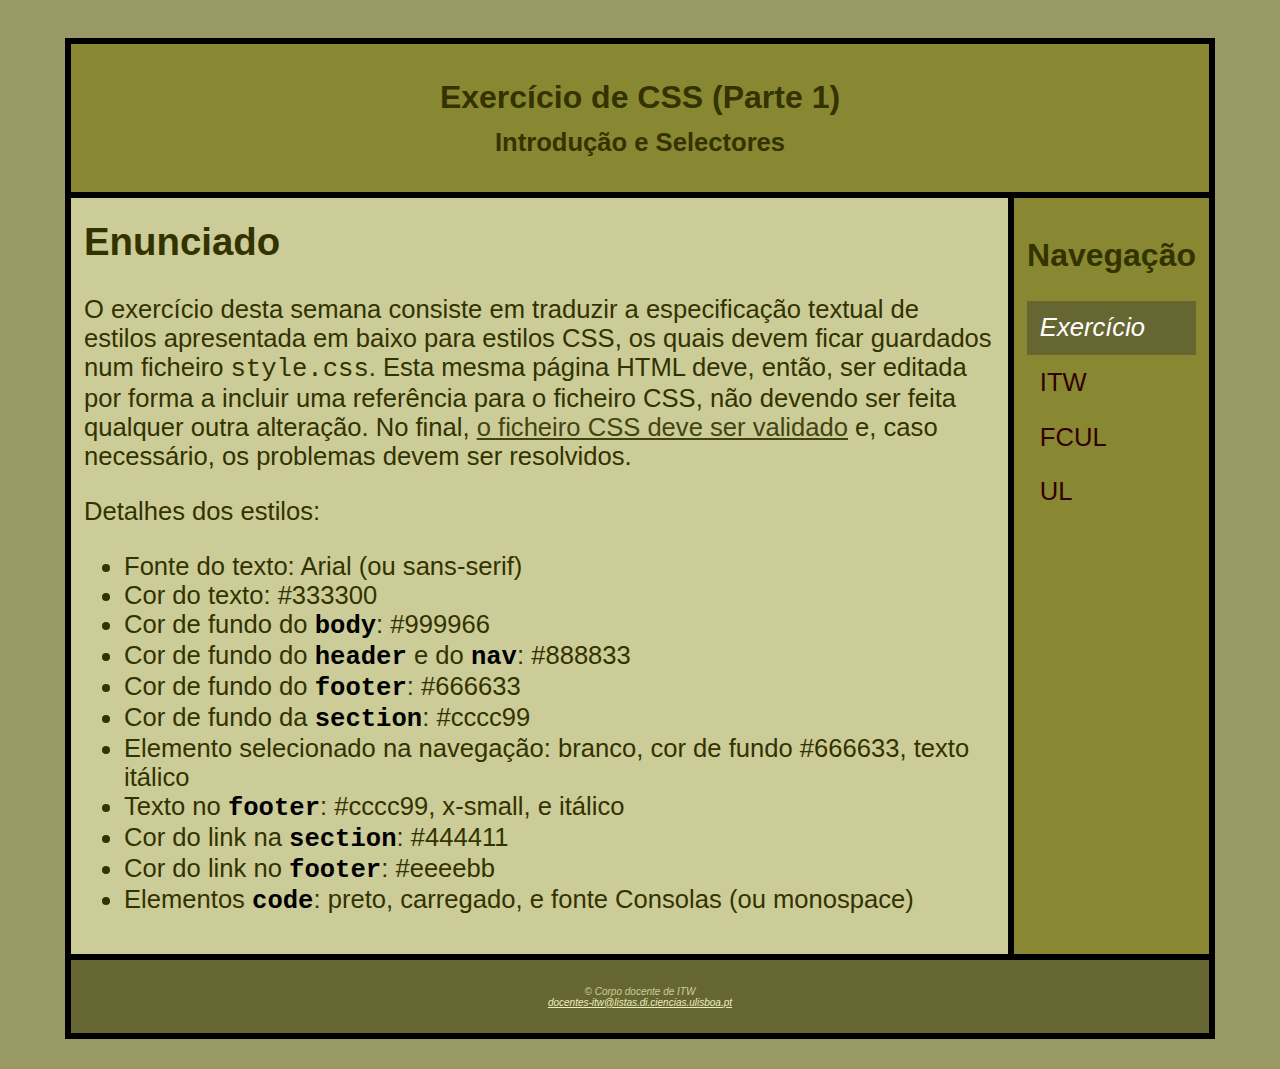
<file: TP03/index.html>
<!DOCTYPE html>
<html lang="pt">

<head>
  <meta charset="utf-8">
  <link rel="stylesheet" href="estilos/position.css">
  <link rel="stylesheet" href="estilos/style.css">
  <title>Exercício de CSS (Parte 1)</title>
</head>

<body>
  <div id="container">

    <header>
      <h1>
        <span id="title">Exercício de CSS (Parte 1)</span>
        <span id="subtitle">Introdução e Selectores</span>
      </h1>
    </header>

    <nav>
      <h2 id="nav-title">Navegação</h2>
      <a class="selected" href="index.html">Exercício</a>
      <a href="https://moodle.ciencias.ulisboa.pt/course/view.php?id=2076">ITW</a>
      <a href="https://ciencias.ulisboa.pt">FCUL</a>
      <a href="https://www.ulisboa.pt">UL</a>
    </nav>

    <section>
      <h2>Enunciado</h2>

      <p>O exercício desta semana consiste em traduzir a especificação textual
      de estilos apresentada em baixo para estilos CSS, os quais devem ficar
      guardados num ficheiro <span class="filename">style.css</span>. Esta
      mesma página HTML deve, então, ser editada por forma a incluir uma
      referência para o ficheiro CSS, não devendo ser feita qualquer outra
      alteração. No final, <a href="https://jigsaw.w3.org/css-validator">o
      ficheiro CSS deve ser validado</a> e, caso necessário, os problemas devem
      ser resolvidos.</p>

      <p>Detalhes dos estilos:</p>

      <ul>
        <li>Fonte do texto: Arial (ou sans-serif)</li>
        <li>Cor do texto: #333300</li>
        <li>Cor de fundo do <code>body</code>: #999966</li>
        <li>Cor de fundo do <code>header</code> e do <code>nav</code>:
        #888833</li>
        <li>Cor de fundo do <code>footer</code>: #666633</li>
        <li>Cor de fundo da <code>section</code>: #cccc99</li>
        <li>Elemento selecionado na navegação: branco, cor de fundo #666633,
        texto itálico</li>
        <li>Texto no <code>footer</code>: #cccc99, x-small, e itálico</li>
        <li>Cor do link na <code>section</code>: #444411</li>
        <li>Cor do link no <code>footer</code>: #eeeebb</li>
        <li>Elementos <code>code</code>: preto, carregado, e fonte Consolas (ou
        monospace)</li>
      </ul>
    </section>

    <footer>
      &copy; Corpo docente de ITW
      <br>
      <a href="mailto:docentes-itw@listas.di.ciencias.ulisboa.pt">docentes-itw@listas.di.ciencias.ulisboa.pt</a>
    </footer>

  </div>
</body>

</html>
</file>
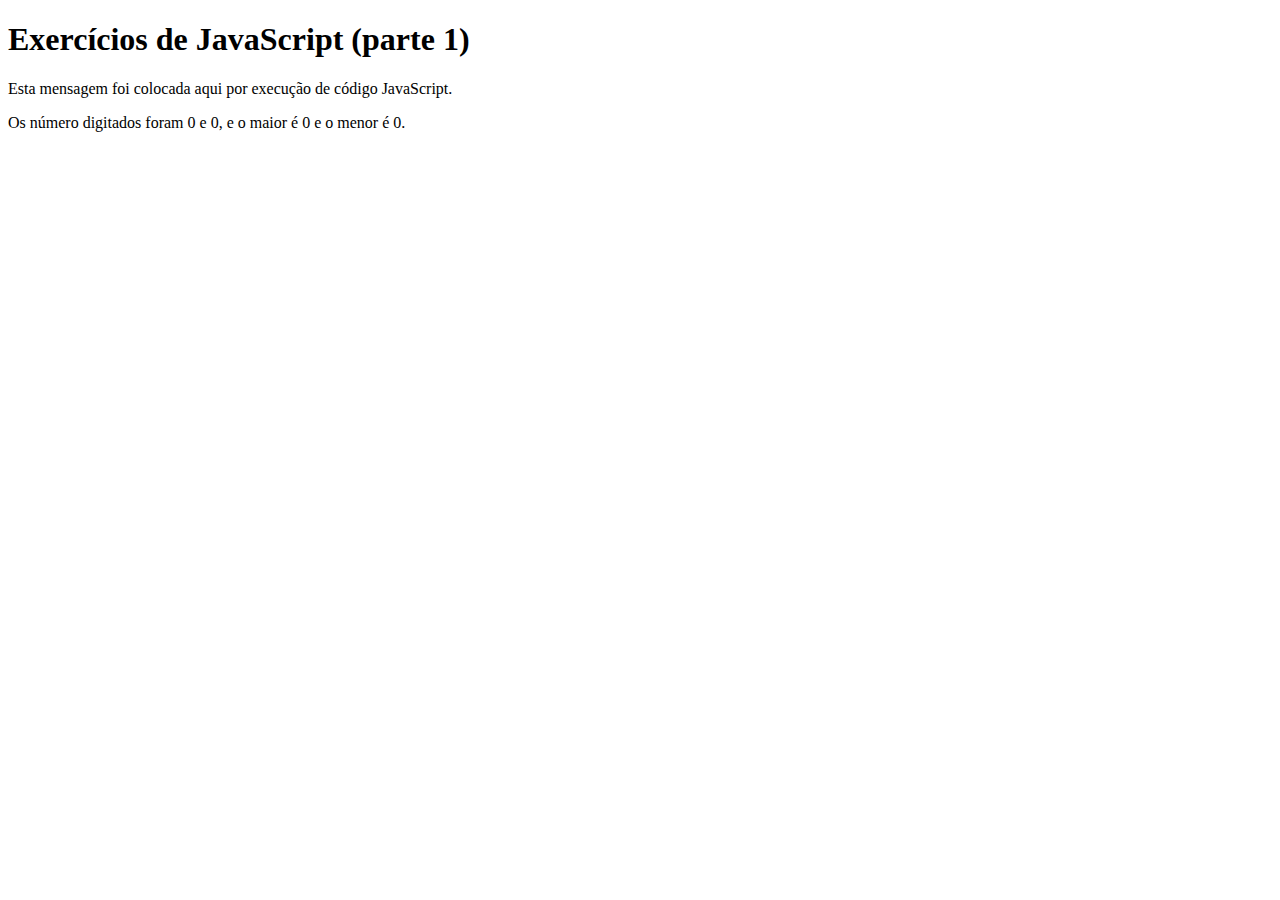
<file: TP06/index.html>
﻿<!DOCTYPE html>
<html lang="pt">

<!-- ====================================================================== -->
<!-- Introdução às Tecnologias Web - Departamento de Informática - FCUL.    -->
<!-- ====================================================================== -->

<head>
  <meta charset="utf-8">
  <script src="scripts/comportamento.js"></script>
  <title>Exercícios de JavaScript (parte 1)</title>
</head>

<body>

  <h1>Exercícios de JavaScript (parte 1)</h1>

  <!-- Este parágrafo vai ser útil para o browser colocar uma mensagem -->
  <!-- assim que tiver terminado o carregamento deste documento HTML.  -->
  <p id="mensagem"></p>

  <!-- Aqui vai ficar o resultado do processamento de números. -->
  <p id="resultado"></p>

</body>

<!-- ====================================================================== -->

</html>
</file>
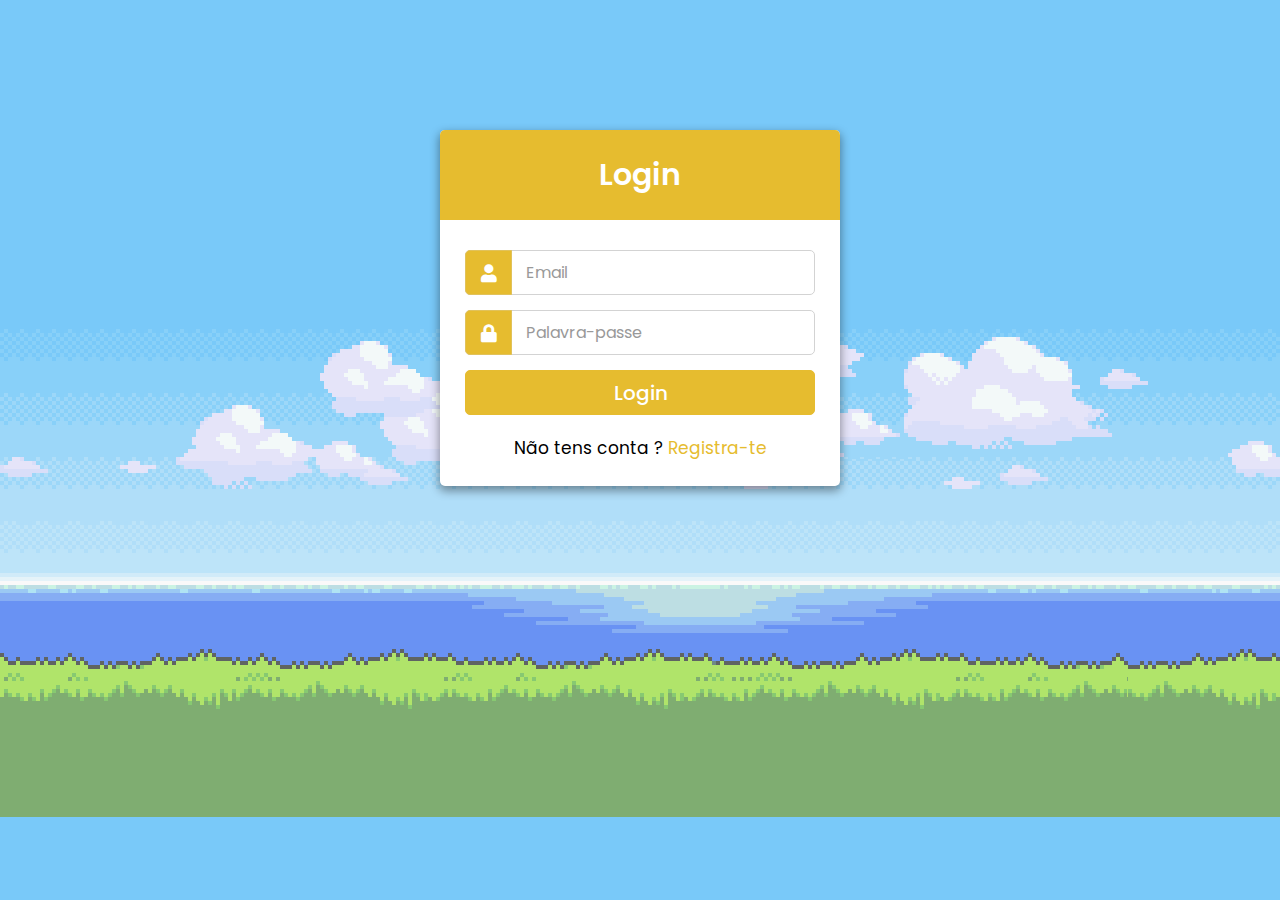
<file: ITW_G18-E2/ITW_G18-E1-2/ITW_G18-E1-2/ITW_G18-E1/HTML/login.html>
<!-- GRUPO 18

TURMA DA PL26

YANA KOTSYUBYNSKA 58637
MARIANA VALENTE 55945
DIOGO GUTIERRES 49297
-->

<!DOCTYPE html>
<html lang="en">

<head>
    <meta charset="UTF-8">
    <title>Login</title>
    <link href="https://fonts.googleapis.com/css?family=Open+Sans" rel="stylesheet">


    <link rel="stylesheet" href="https://cdnjs.cloudflare.com/ajax/libs/font-awesome/5.15.3/css/all.min.css">
    <link rel="stylesheet" href="../CSS/login_styles.css">
    <link rel="stylesheet" href="../CSS/login_positions.css">
    <script src="../SCRIPTS/login.js"></script>
    <script src="../SCRIPTS/register.js"></script>
</head>

<body>
    <div class="container">
        <div class="wrapper">
            <div class="title"><span>Login</span></div>
            <form action="#">
                <div class="inputs">

                    <div class="row">
                        <i class="fas fa-user"></i>
                        <input type="text" name="loginUser" id="email" required placeholder="Email">
                    </div>
                    <div class="row">
                        <i class="fas fa-lock"></i>
                        <input type="password" name="loginPassword" id="password" required placeholder="Palavra-passe">
                    </div>

                    <div class="row button">
                        <input id="login" type="button" value="Login" class="submit-btn" />

                    </div>
                </div>

                <div class="signup-link">Não tens conta ? <a href="../HTML/register.html">Registra-te</a></div>
            </form>
        </div>
    </div>




</body>


</html>
</file>
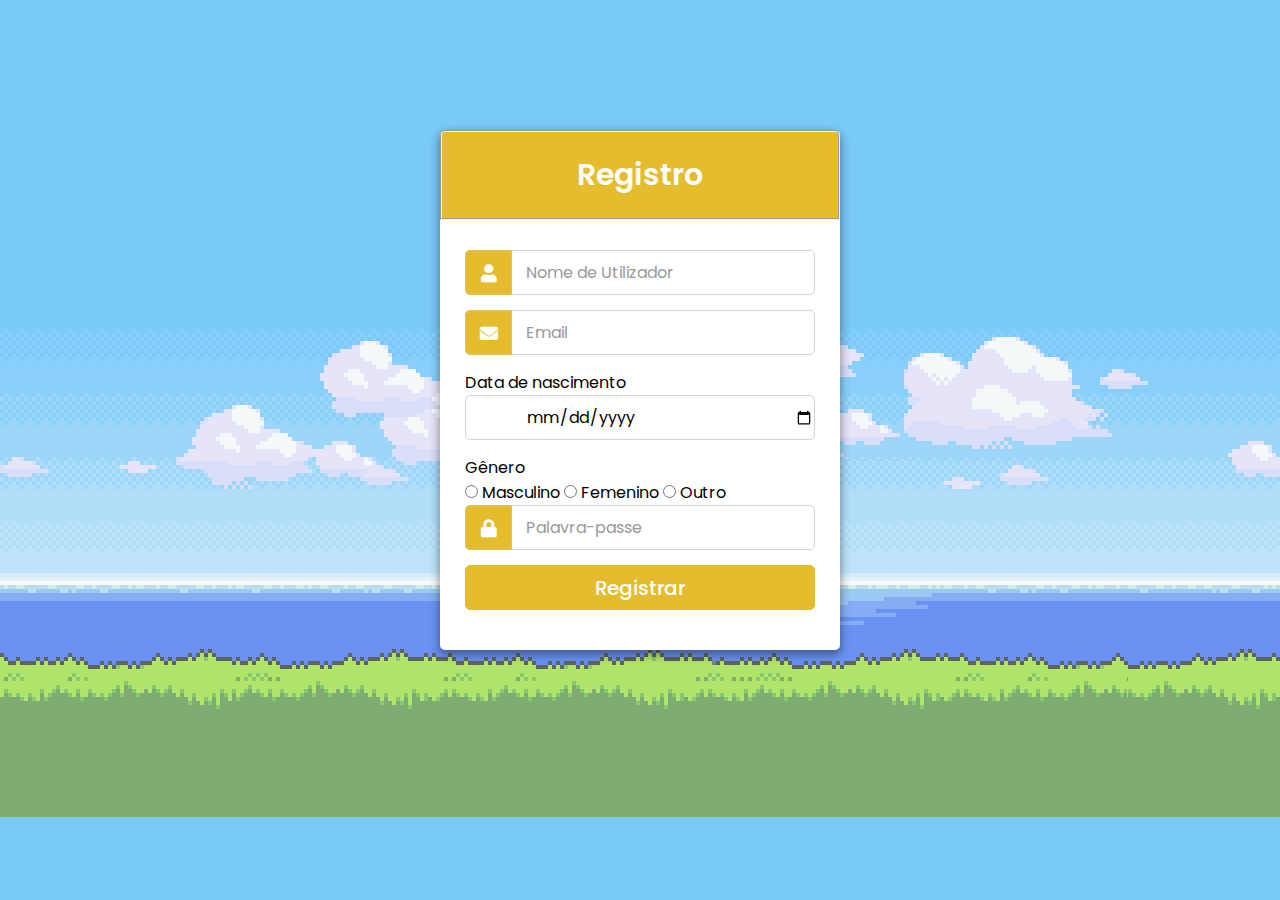
<file: ITW_G18-E2/ITW_G18-E1-2/ITW_G18-E1-2/ITW_G18-E1/HTML/register.html>
<!-- GRUPO 18

TURMA DA PL26

YANA KOTSYUBYNSKA 58637
MARIANA VALENTE 55945
DIOGO GUTIERRES 49297
-->

<!DOCTYPE html>
<html lang="en">

<head>
    <meta charset="UTF-8">
    <title>Registro</title>

    <link href="https://fonts.googleapis.com/css?family=Open+Sans" rel="stylesheet">
    <link rel="stylesheet" href="https://cdnjs.cloudflare.com/ajax/libs/font-awesome/5.15.2/css/all.min.css" />
    <link rel="stylesheet" href="../CSS/login_styles.css">
    <link rel="stylesheet" href="../CSS/login_positions.css">
    <script src="../SCRIPTS/register.js"></script>


</head>



<body>
    <div class="container">
        <div class="wrapper">
            <fieldset class="title">Registro</fieldset>
            <form id="formRegister">
                <div class="row">
                    <i class="fas fa-user"></i>
                    <label for="nomeUtilizador"></label>
                    <input id="nomeUtilizador" type="text" name="nome" required placeholder="Nome de Utilizador">
                </div>
                <div class="row">
                    <i class="fas fa-envelope"></i>
                    <label for="emailUtilizador"></label>
                    <input id="emailUtilizador" type="email" name="email" required placeholder="Email">
                </div>

                <div class="row">
                    <p>Data de nascimento </p>
                    <label for="nascimentoUtilizador"></label>
                    <input id="nascimentoUtilizador" type="date" name="nascimento" required>
                </div>
                <br>

                <p>Gênero</p>
                <div>
                    <input type="radio" id="generoUtilizador" name="genero" value="Masculino">
                    <label for="generoUtilizador">Masculino</label>
                    <input type="radio" id="generoUtilizador1" name="genero" value="Femenino">
                    <label for="generoUtilizador1">Femenino</label>
                    <input type="radio" id="generoUtilizador2" name="genero" value="Outro">
                    <label for="generoUtilizador2">Outro</label>
                </div>




                <div class="row">
                    <i class="fas fa-lock"></i>
                    <label for="passUtilizador"></label>
                    <input id="passUtilizador" type="password" name="pass" placeholder="Palavra-passe" required>
                </div>

                <div class="row button">
                    <input id="registarUtilizador" type="submit" value="Registrar">
                </div>


            </form>
        </div>
    </div>



</body>



</html>
</file>
<file: TP03/estilos/position.css>
/* ------------------------------------------------------------------------- */
/* Introdução às Tecnologias Web - Departamento de Informática - FCUL.       */
/* Posicionamento e alguma apresentação de elementos (não alterar).          */
/* ------------------------------------------------------------------------- */

body {
  font-size: 2vw;
}

#container {
  margin: 3vw auto;
  width: 90%;
  border: 0.5vw solid black;

  display: grid;
  grid-template-columns: auto auto;
  grid-template-rows: auto auto auto;
  grid-template-areas:
    'header header'
    'section nav'
    'footer footer';
}

/* ------------------------------------------------------------------------- */

header {
  grid-area: header;
  border-bottom: 0.5vw solid black;
  text-align: center;
}

#title, #subtitle {
  display: block;
}

#title {
  font-size: 2.5vw;
  margin-bottom: 1vw;
}

#subtitle {
  font-size: 2vw;
}

/* ------------------------------------------------------------------------- */

nav {
  grid-area: nav;
  padding: 1vw;
  border-left: 0.5vw solid black;
}

nav a {
  display: block;
  padding: 1vw;
  color: #330000;
  text-decoration: none;
}

#nav-title {
  font-size: 2.5vw;
  font-weight: bold;
}

/* ------------------------------------------------------------------------- */

section {
  grid-area: section;
  padding: 1vw;
}

section h2 {
  margin-top: 1vh;
}

/* ------------------------------------------------------------------------- */

footer {
  grid-area: footer;
  padding: 2vw;
  text-align: center;
  border-top: 0.5vw solid black;
}

/* ------------------------------------------------------------------------- */

.filename {
  font-family: Consolas, monospace;
}

/* ------------------------------------------------------------------------- */
</file>
<file: TP03/estilos/style.css>
body{
    font-family: Arial, Helvetica, sans-serif;
    color: #333300;
    background-color: #999966;
}

header,nav{
    background-color: #888833;
}

footer{
    background-color: #666633;
    color: #cccc99;
    font-size: x-small;
    font-style: italic;
}

section{
    background-color: #cccc99;
}

.selected{
    color: white;
    background-color: #666633;
    font-style: italic;
}

section a{
    color: #444411;
}

footer a{
    color:#eeeebb;
}

code{
    color: black;
    font-family: monospace;
    font-weight: bolder;
}
</file>
<file: ITW_G18-E2/ITW_G18-E1-2/ITW_G18-E1-2/ITW_G18-E1/CSS/login_styles.css>
/* GRUPO 18

TURMA DA PL26

YANA KOTSYUBYNSKA 58637
MARIANA VALENTE 55945
DIOGO GUTIERRES 49297

*/

/* LOGIN  E REGISTRO*/

@import url('https://fonts.googleapis.com/css2?family=Poppins:wght@200;300;400;500;600;700&display=swap');
* {
    margin: 0;
    padding: 0;
    box-sizing: border-box;
    font-family: 'Poppins', sans-serif;
}

body {
    background-image: url("../IMAGES/fundoL.png");
    overflow: hidden;
}

.container {
    max-width: 440px;
    padding: 0 20px;
    margin: 130px auto;
}

.wrapper {
    width: 100%;
    background: #fff;
    border-radius: 5px;
    box-shadow: 0px 4px 10px 1px rgba(2, 2, 2, 0.388);
}

.wrapper .title {
    height: 90px;
    background: #E6BC2F;
    border-radius: 5px 5px 0 0;
    color: #fff;
    font-size: 30px;
    font-weight: 600;
    display: flex;
    align-items: center;
    justify-content: center;
}

.wrapper form {
    padding: 30px 25px 25px 25px;
}

.wrapper form .row {
    height: 45px;
    margin-bottom: 15px;
    position: relative;
}

.wrapper form .row input {
    height: 100%;
    width: 100%;
    outline: none;
    padding-left: 60px;
    border-radius: 5px;
    border: 1px solid lightgrey;
    font-size: 16px;
    transition: all 0.3s ease;
}

form .row input:focus {
    border-color: #ffffff;
    box-shadow: inset 0px 0px 2px 2px rgb(246, 246, 246);
}

form .row input::placeholder {
    color: #999;
}

.wrapper form .row i {
    position: absolute;
    width: 47px;
    height: 100%;
    color: #fff;
    font-size: 18px;
    background: #E6BC2F;
    border: 1px solid #e1c25b;
    border-radius: 5px 0 0 5px;
    display: flex;
    align-items: center;
    justify-content: center;
}

.wrapper form .pass {
    margin: -8px 0 20px 0;
}

.wrapper form .pass a {
    color: #E6BC2F;
    font-size: 17px;
    text-decoration: none;
}

.wrapper form .pass a:hover {
    text-decoration: underline;
}

.wrapper form .button input {
    color: #fff;
    font-size: 20px;
    font-weight: 500;
    padding-left: 0px;
    background: #E6BC2F;
    border: 1px solid #E6BC2F;
    cursor: pointer;
}

form .button input:hover {
    background: #E6BC2F;
}

.wrapper form .signup-link {
    text-align: center;
    margin-top: 20px;
    font-size: 17px;
}

.wrapper form .signup-link a {
    color: #E6BC2F;
    text-decoration: none;
}

form .signup-link a:hover {
    text-decoration: underline;
}
</file>
<file: ITW_G18-E2/ITW_G18-E1-2/ITW_G18-E1-2/ITW_G18-E1/CSS/login_positions.css>
/* GRUPO 18

TURMA DA PL26

YANA KOTSYUBYNSKA 58637
MARIANA VALENTE 55945
DIOGO GUTIERRES 49297

*/

h1 {
    text-align: center;
}

h2 {
    text-align: center;
}

h3 {
    text-align: center;
    font-size: 50px;
}


/* container */

.two-columns {
    display: flex;
}


/* columns */

.two-columns>* {
    text-align: center;
    width: 50%;
    padding: 1rem;
}

.text-columns {
    text-align: center;
}
</file>
